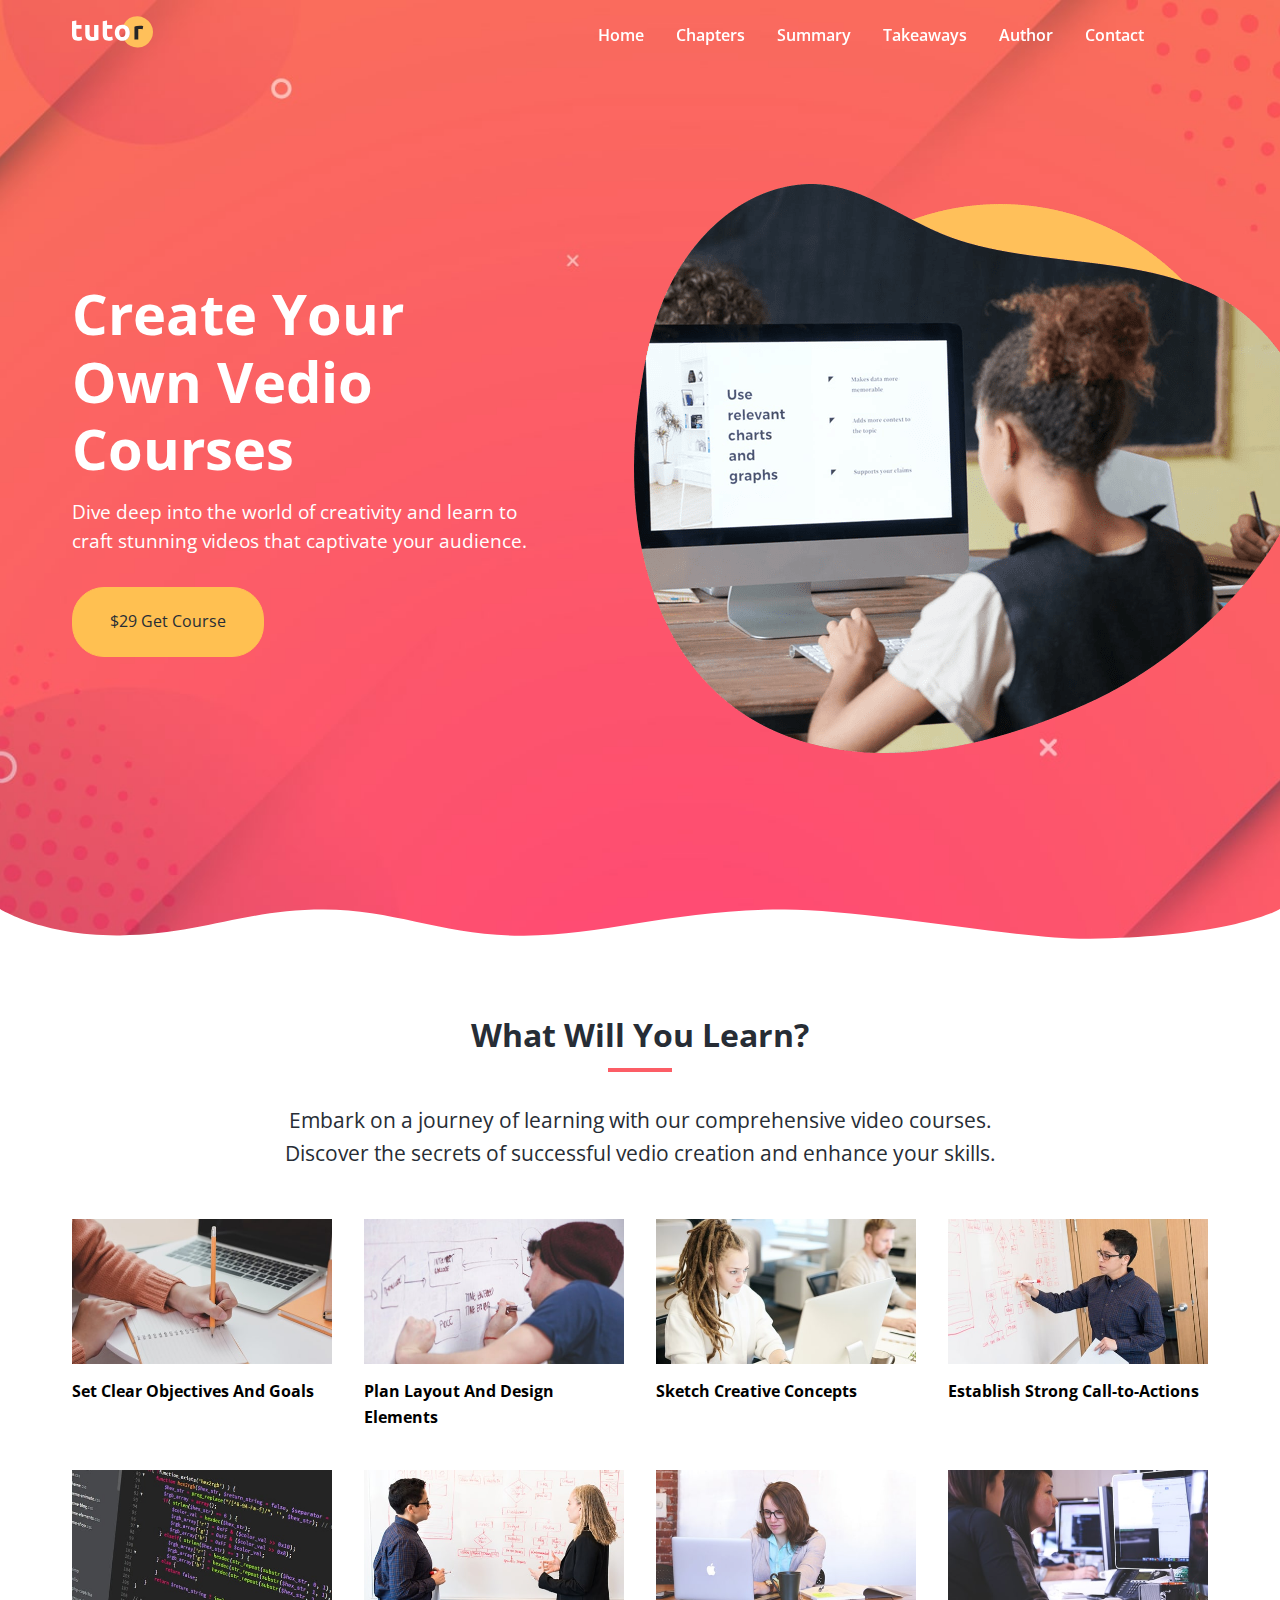
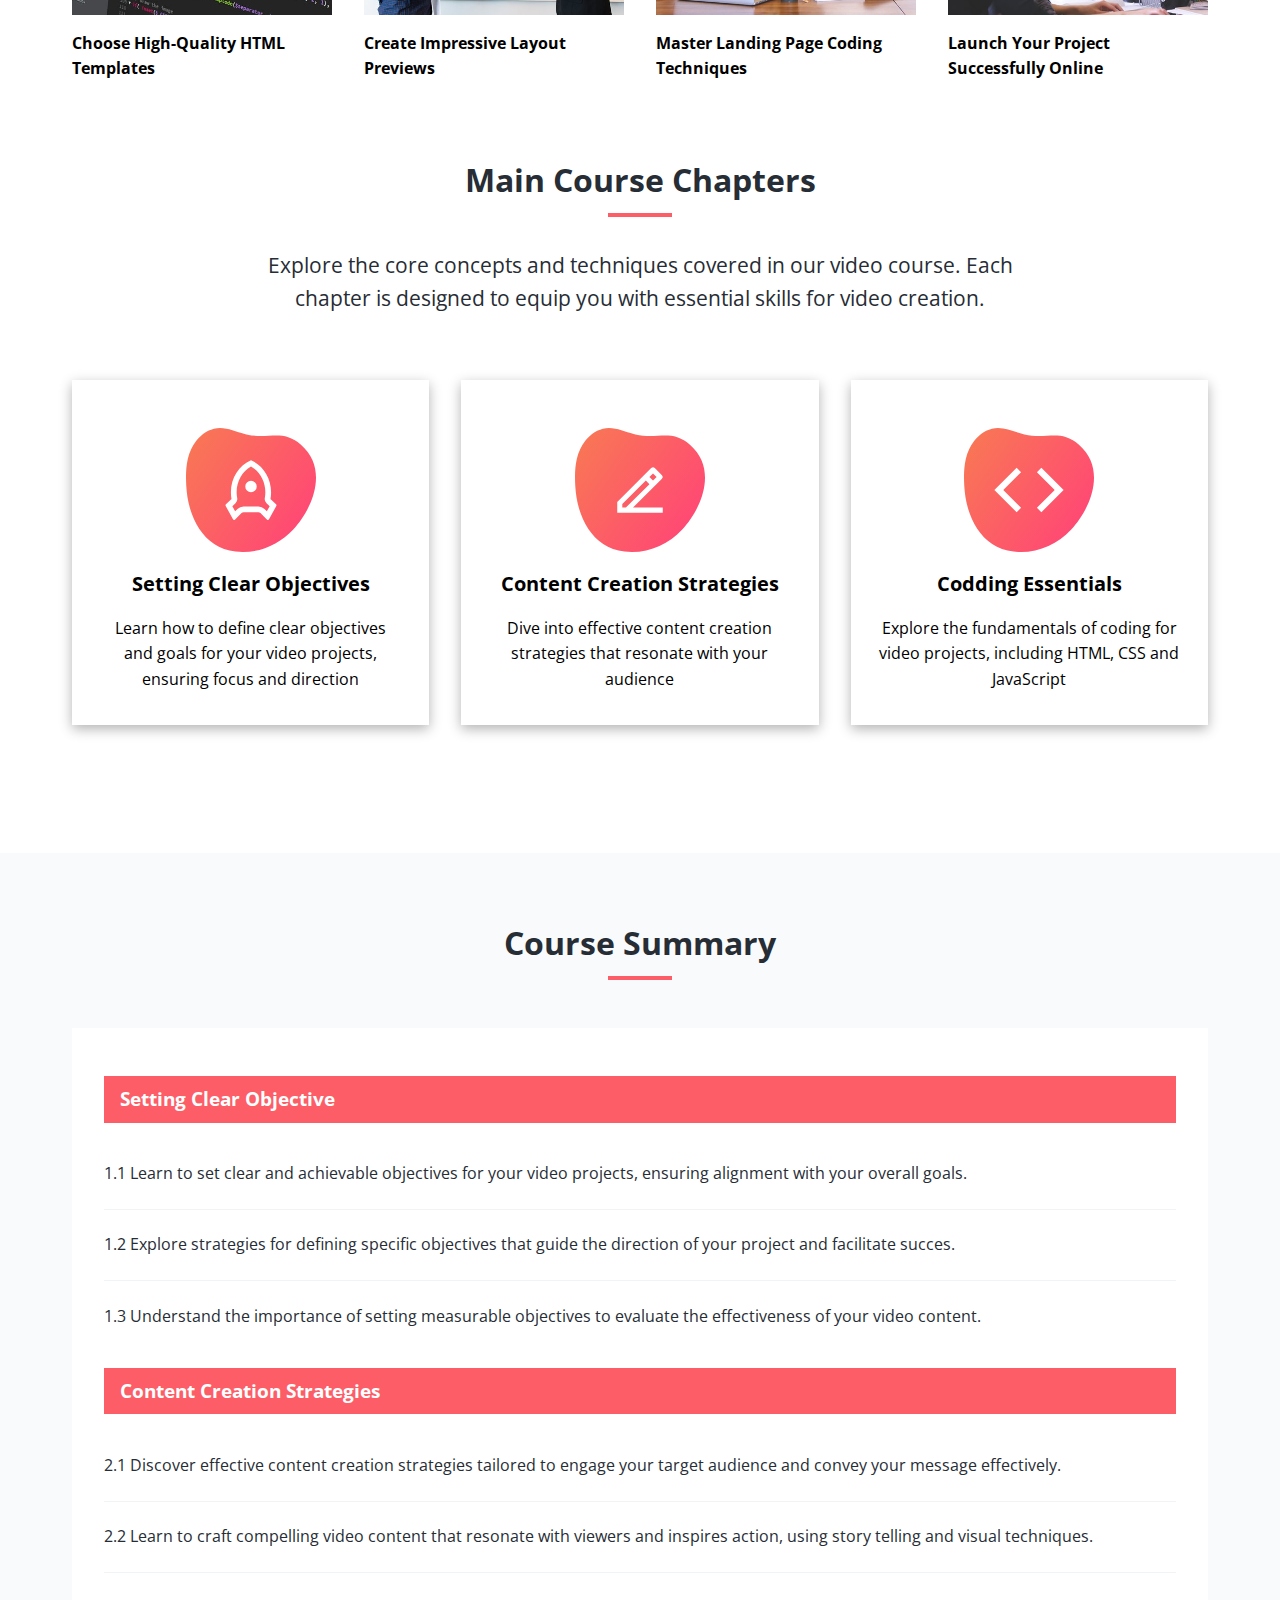
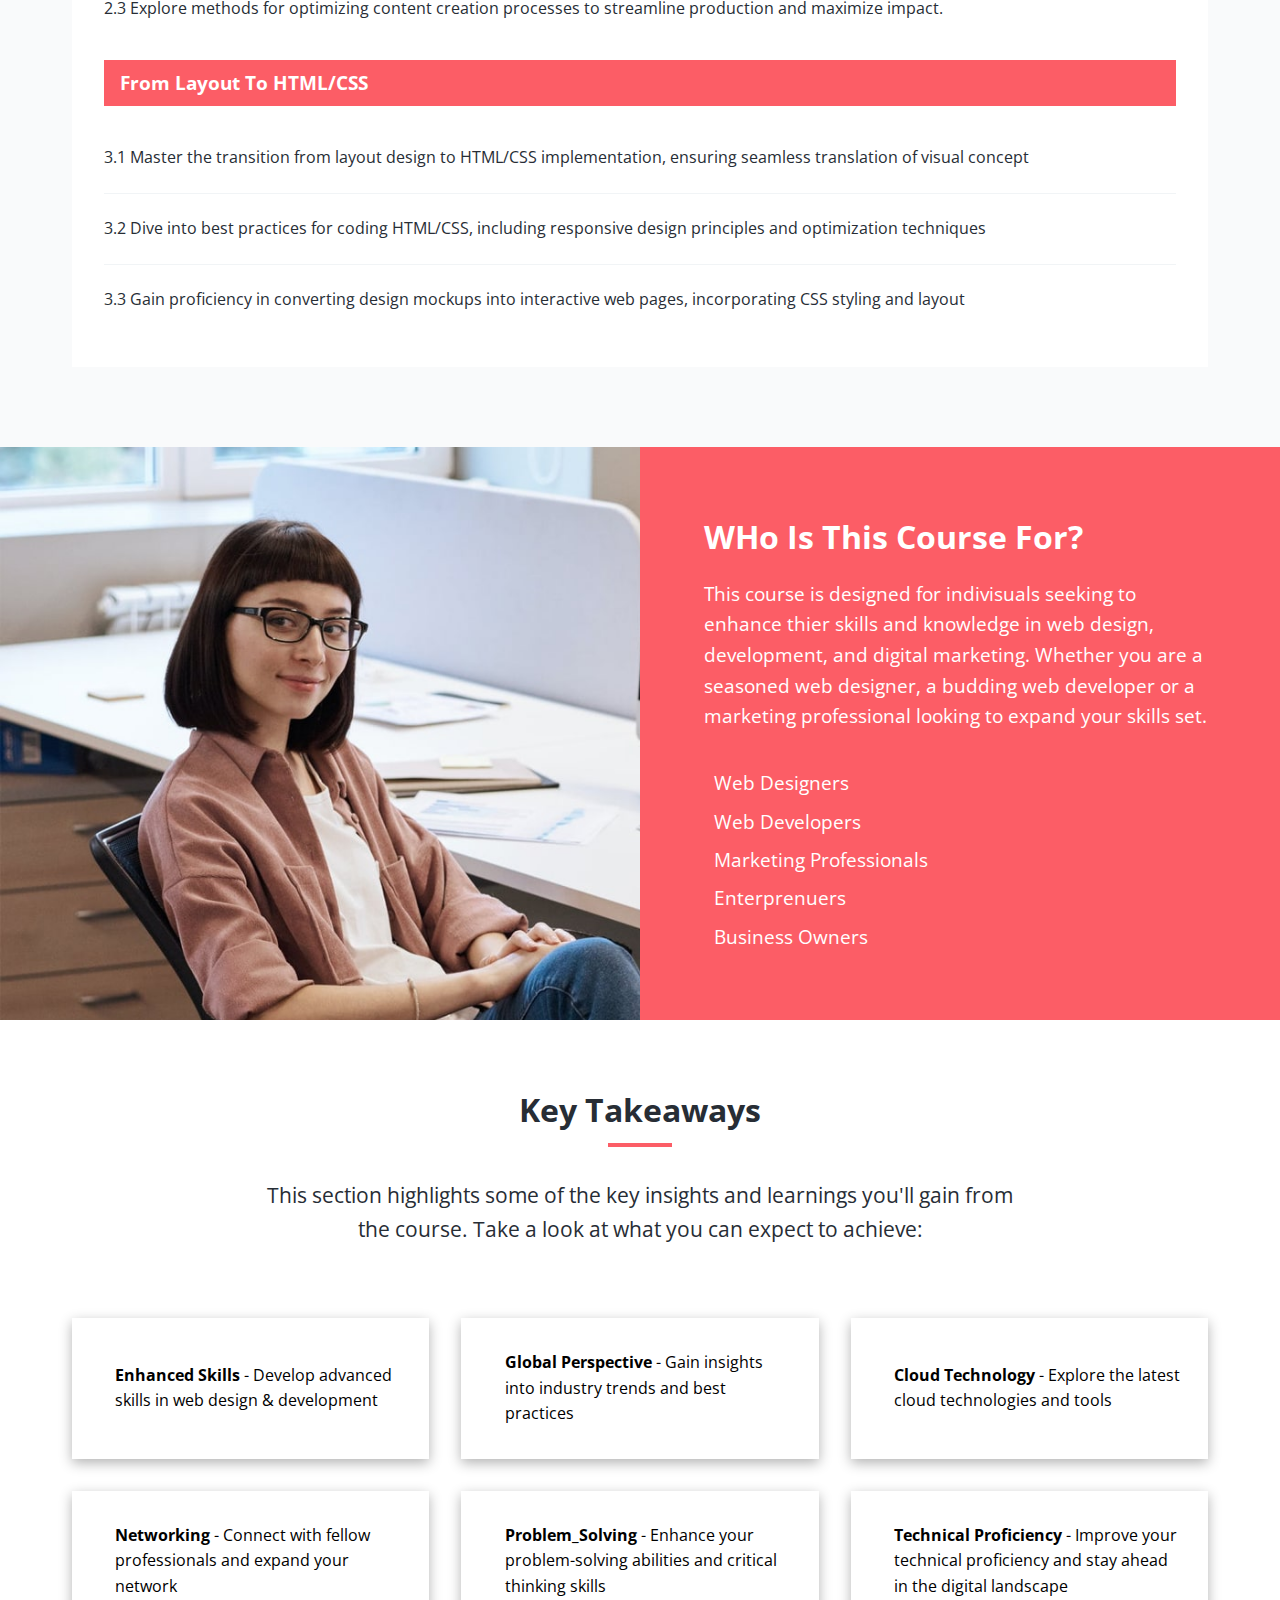
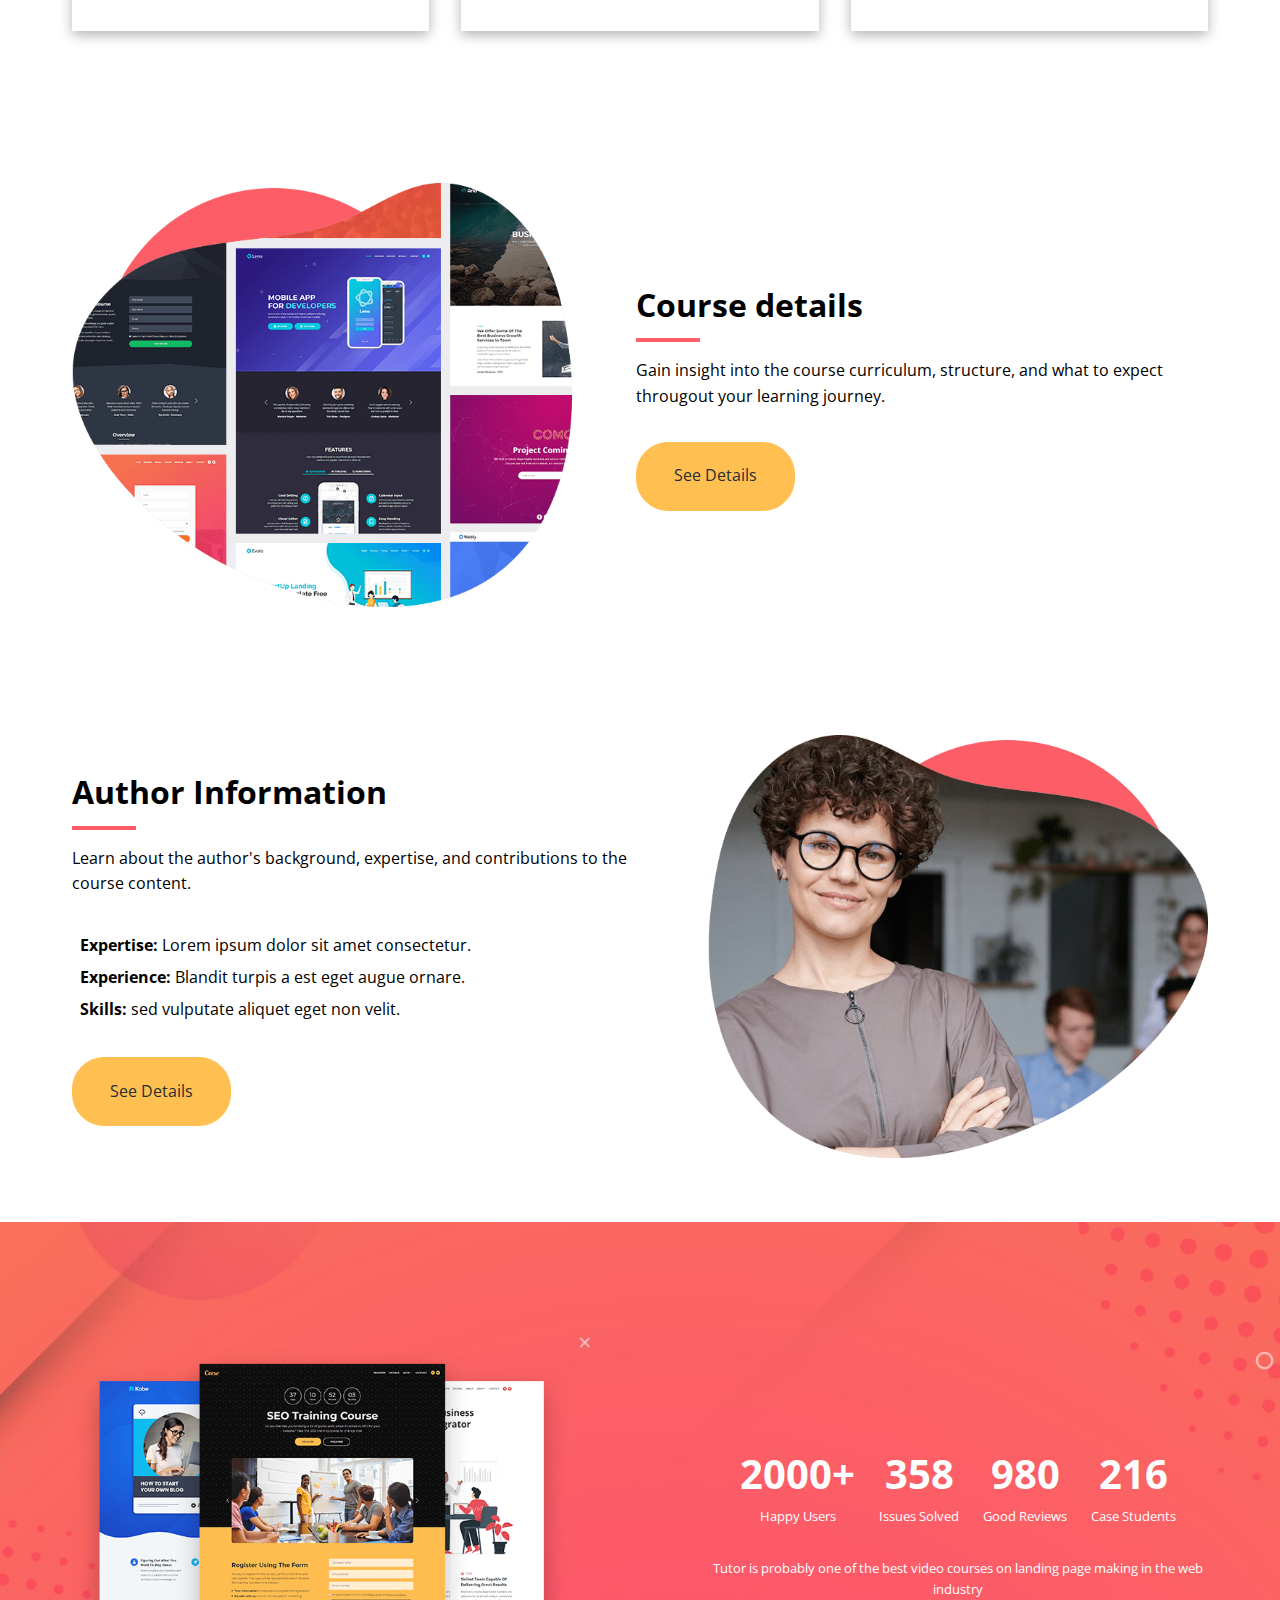
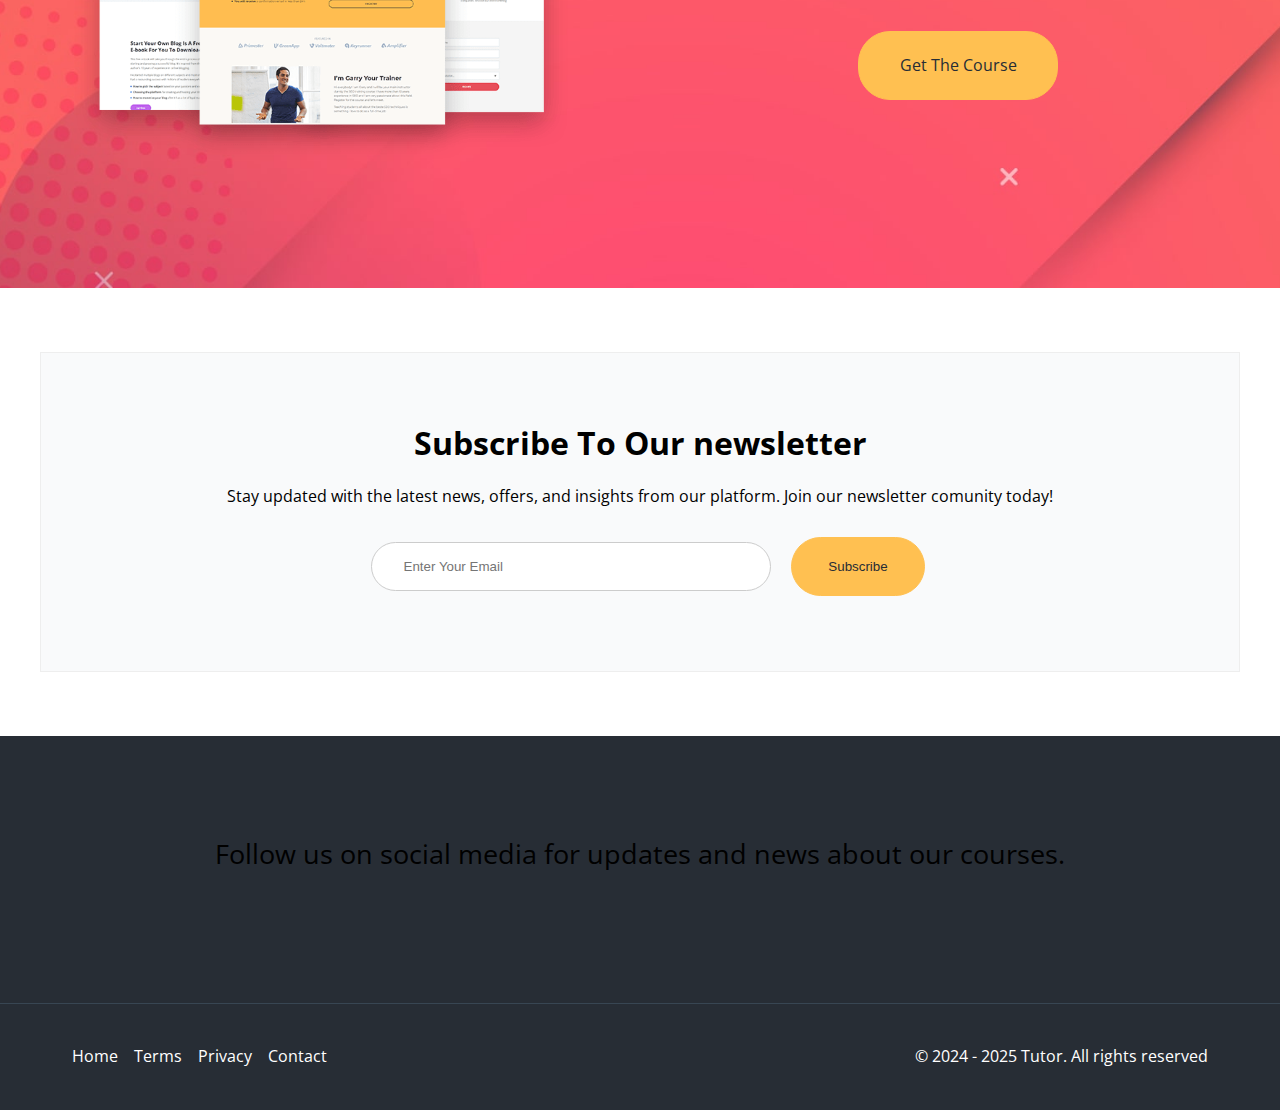
<file: index.html>
<!DOCTYPE html>
<html lang="en">
<head>
    <meta charset="UTF-8">
    <meta name="viewport" content="width=device-width, initial-scale=1.0">
    <link rel="preconnect" href="https://fonts.googleapis.com">
    <link rel="preconnect" href="https://fonts.gstatic.com" crossorigin>
    <link href="https://fonts.googleapis.com/css2?family=Open+Sans:ital,wght@0,300..800;1,300..800&display=swap" rel="stylesheet">
    <link rel="stylesheet" href="https://cdnjs.cloudflare.com/ajax/libs/font-awesome/6.6.0/css/all.min.css" integrity="sha512-Kc323vGBEqzTmouAECnVceyQqyqdsSiqLQISBL29aUW4U/M7pSPA/gEUZQqv1cwx4OnYxTxve5UMg5GT6L4JJg==" crossorigin="anonymous" referrerpolicy="no-referrer" />
    <link rel="stylesheet" href="./css/style.css">
    <link rel="icon" href="./images/favicon.png">
    <title>Welcome to Tutor</title>
</head>
<body>
    <nav class="navbar" role="navigation" aria-label="Main Navigation">
        <div class="navbar-flex container">
            <a href="/" aria-label="Logo Home Link">
                <img src="./images/logo.svg" alt="Tutor Logo">
            </a>
            <div class="main-menu-items">
                <ul class="main-menu-list">
                    <li>
                        <a href="/">Home</a>
                    </li>
                    <li>
                        <a href="#chapters">Chapters</a>
                    </li>
                    <li>
                        <a href="#summary">Summary</a>
                    </li>
                    <li>
                        <a href="#takeaways">Takeaways</a>
                    </li>
                    <li>
                        <a href="#author">Author</a>
                    </li>
                    <li>
                        <a href="contact.html">Contact</a>
                    </li>
                    <li>
                        <a href="https://facbook.com" target="_blank" aria-label="Follow Us On Facebook"><i class="fa-brands fa-facebook"></i></a>
                    </li>
                    <li>
                        <a href="https://twitter.com" target="_blank" aria-label="Follow Us On Twitter"><i class="fa-brands fa-twitter"></i></a>
                    </li>
                </ul>
            </div>
            <!-- mobile navbar -->
             <div class="mobile-menu">
                <!-- hamburger menu -->
                <div class="mobile-menu-toggle" role="button" aria-expanded="false" aria-controls="mobile-menu-items"  aria-label="Open mobile menu" tabindex="0">
                    <i class="fas fa-bars fa-2x"></i>
                </div>
                <!-- mobile-items -->
                <div id="mobile-menu-items" class="mobile-menu-items">
                    <ul class="mobile-menu-list">
                        <li>
                            <a href="/">Home</a>
                        </li>
                        <li>
                            <a href="#chapters">Chapters</a>
                        </li>
                        <li>
                            <a href="#summary">Summary</a>
                        </li>
                        <li>
                            <a href="#takeaways">Takeaways</a>
                        </li>
                        <li>
                            <a href="#author">Author</a>
                        </li>
                        <li>
                            <a href="contact.html">Contact</a>
                        </li>
                        <li>
                            <a href="https://facbook.com" target="_blank" aria-label="Follow Us On Facebook"><i class="fa-brands fa-facebook"></i></a>
                        </li>
                        <li>
                            <a href="https://twitter.com" target="_blank" aria-label="Follow Us On Twitter"><i class="fa-brands fa-twitter"></i></a>
                        </li>
                    </ul>
                </div>

             </div>
        </div>
    </nav>
                                                            <!-- header -->
    <header class="hero">
        <div class="container hero-flex">
            <div class="hero-content">
                <h1>Create Your Own Vedio Courses</h1>
                <p>Dive deep into the world of creativity and learn to craft stunning videos that captivate your audience.</p>
                <a href="#" class="btn">$29 Get Course</a>
            </div>
            <img src="./images/header-course.png" alt="hero">
        </div>

        <svg
        class="frame-decoration"
        data-name="Layer 2"
        xmlns="http://www.w3.org/2000/svg"
        preserveAspectRatio="none"
        viewBox="0 0 1920 192.275"
      >
        <defs>
          <style>
            .cls-1 {
              fill: #ffffff;
            }
          </style>
        </defs>
        <title>frame-decoration</title>
        <path
          class="cls-1"
          d="M0,158.755s63.9,52.163,179.472,50.736c121.494-1.5,185.839-49.738,305.984-49.733,109.21,0,181.491,51.733,300.537,50.233,123.941-1.562,225.214-50.126,390.43-50.374,123.821-.185,353.982,58.374,458.976,56.373,217.907-4.153,284.6-57.236,284.6-57.236V351.03H0V158.755Z"
          transform="translate(0 -158.755)"
        />
      </svg>
    </header>

    <!-- Learn section -->
    <section class="learn">
        <div class="container">
            <div class="section-header">
                <h2>What Will You Learn?</h2>
                <div class="heading-border"></div>
                <p>Embark on a journey of learning with our comprehensive video courses. Discover the secrets of successful vedio creation and enhance your skills.</p>
            </div>
            <div class="topics">
                <div class="topic">
                    <div class="topic-image">
                        <img src="./images/description-1.jpg" alt="topic">
                    </div>
                    <div class="topic-text">
                        <h3>Set Clear Objectives And Goals</h3>
                    </div>
                </div>
                <div class="topic">
                    <div class="topic-image">
                        <img src="./images/description-2.jpg" alt="topic">
                    </div>
                    <div class="topic-text">
                        <h3>Plan Layout And Design Elements</h3>
                    </div>
                </div>
                <div class="topic">
                    <div class="topic-image">
                        <img src="./images/description-3.jpg" alt="topic">
                    </div>
                    <div class="topic-text">
                        <h3>Sketch Creative Concepts</h3>
                    </div>
                </div>
                <div class="topic">
                    <div class="topic-image">
                        <img src="./images/description-4.jpg" alt="topic">
                    </div>
                    <div class="topic-text">
                        <h3>Establish Strong Call-to-Actions</h3>
                    </div>
                </div>
                <div class="topic">
                    <div class="topic-image">
                        <img src="./images/description-5.jpg" alt="topic">
                    </div>
                    <div class="topic-text">
                        <h3>Choose High-Quality HTML Templates</h3>
                    </div>
                </div>
                <div class="topic">
                    <div class="topic-image">
                        <img src="./images/description-6.jpg" alt="topic">
                    </div>
                    <div class="topic-text">
                        <h3>Create Impressive Layout Previews</h3>
                    </div>
                </div>
                <div class="topic">
                    <div class="topic-image">
                        <img src="./images/description-7.jpg" alt="topic">
                    </div>
                    <div class="topic-text">
                        <h3>Master Landing Page Coding Techniques</h3>
                    </div>
                </div>
                <div class="topic">
                    <div class="topic-image">
                        <img src="./images/description-8.jpg" alt="topic">
                    </div>
                    <div class="topic-text">
                        <h3>Launch Your Project Successfully Online</h3>
                    </div>
                </div>
            </div>
        </div>
    </section>
    <!-- course chapter section -->
    <section class="chapters section" id="chapters">
        <div class="container">
            <div class="section-header">
                <h2>Main Course Chapters</h2>
                <div class="heading-border"></div>
                <p>Explore the core concepts and techniques covered in our video course. Each chapter is designed to equip you with essential skills for video creation.</p>
            </div>
            <div class="chapter-cards">
                <div class="card">
                    <img src="./images/chapters-icon-1.svg" alt="chapter 1">
                    <h3>Setting Clear Objectives</h3>
                    <p>Learn how to define clear objectives and goals for your video projects, ensuring focus and direction</p>
                </div>
                <div class="card">
                    <img src="./images/chapters-icon-2.svg" alt="chapter 1">
                    <h3>Content Creation Strategies</h3>
                    <p>Dive into effective content creation strategies that resonate with your audience</p>
                </div>
                <div class="card">
                    <img src="./images/chapters-icon-3.svg" alt="chapter 1">
                    <h3>Codding Essentials</h3>
                    <p>Explore the fundamentals of coding for video projects, including HTML, CSS and JavaScript</p>
                </div>
            </div>
        </div>
    </section>    
    <!-- course summary  -->
    <section class="summary" id="summary">
        <div class="container">
            <div class="section-header">
                <h2>Course Summary</h2>
                <div class="heading-border"></div>
            </div>
            <div class="section-lists">
                <div class="lsit">
                    <div class="list-header">Setting Clear Objective</div>
                    <div class="list-item">
                        1.1 Learn to set clear and achievable objectives for your video projects, ensuring alignment with your overall goals.
                    </div>
                    <div class="list-item">
                        1.2 Explore strategies for defining specific objectives that guide the direction of your project and facilitate succes.
                    </div>
                    <div class="list-item">
                        1.3 Understand the importance of setting measurable objectives to evaluate the effectiveness of your video content.
                    </div>
                </div>
                <div class="lsit">
                    <div class="list-header">Content Creation Strategies</div>
                    <div class="list-item">
                        2.1 Discover effective content creation strategies tailored to engage your target audience and convey your message effectively.
                    </div>
                    <div class="list-item">
                        2.2 Learn to craft compelling video content that resonate with viewers and inspires action, using story telling and visual techniques. 
                    </div>
                    <div class="list-item">
                        2.3 Explore methods for optimizing content creation processes to streamline production and maximize impact.
                    </div>
                </div>
                <div class="lsit">
                    <div class="list-header">From Layout To HTML/CSS</div>
                    <div class="list-item">
                        3.1 Master the transition from layout design to HTML/CSS implementation, ensuring seamless translation of visual concept
                    </div>
                    <div class="list-item">
                        3.2 Dive into best practices for coding HTML/CSS, including responsive design principles and optimization techniques
                    </div>
                    <div class="list-item">
                        3.3 Gain proficiency in converting design mockups into interactive web pages, incorporating CSS styling and layout
                    </div>
                </div>
            </div>
        </div>
    </section>

     <!-- info -->

    <section class="info" id="info">
        <div class="info-container">
            <div class="info-left"></div>
            <div class="info-content">
                <h2>WHo Is This Course For?</h2>
                <p>This course is designed for indivisuals seeking to enhance thier skills and knowledge in web design, development, and digital marketing. Whether you are a seasoned web designer, a budding web developer or a marketing professional looking to expand your skills set.</p>
                <ul>
                    <li><i class="fas fa-check"></i>Web Designers</li>
                    <li><i class="fas fa-check"></i>Web Developers</li>
                    <li><i class="fas fa-check"></i>Marketing Professionals</li>
                    <li><i class="fas fa-check"></i>Enterprenuers</li>
                    <li><i class="fas fa-check"></i>Business Owners</li>
                </ul>
            </div>
        </div>
    </section>

    <!-- Takeaways -->
    <section class="takeaways section" id="takeaways">
        <div class="container">
            <div class="section-header">
                <h2>Key Takeaways</h2>
                <div class="heading-border"></div>
                <p>This section highlights some of the key insights and learnings you'll gain from the course. Take a look at what you can expect to achieve:</p>
            </div>
            <div class="takeaways-cards">
                <div class="card">
                    <i class="fas fa-rocket fa-3x text-primary"></i>
                    <p><strong>Enhanced Skills</strong> - Develop advanced skills in web design & development</p>
                </div>
                <div class="card">
                    <i class="fas fa-globe fa-3x text-primary"></i>
                    <p><strong>Global Perspective</strong> - Gain insights into industry trends and best practices</p>  
                </div>
                <div class="card">
                    <i class="fas fa-cloud fa-3x text-primary"></i>
                    <p><strong>Cloud Technology</strong> - Explore the latest cloud technologies and tools</p>
                </div>
                <div class="card">
                    <i class="fas fa-user fa-3x text-primary"></i>
                    <p><strong>Networking</strong> - Connect with fellow professionals and expand your network</p>
                </div>
                <div class="card">
                    <i class="fas fa-cog fa-3x text-primary"></i>
                    <p><strong>Problem_Solving</strong> - Enhance your problem-solving abilities and critical thinking skills</p>
                </div>
                <div class="card">
                    <i class="fas fa-server fa-3x text-primary"></i>
                    <p><strong>Technical Proficiency</strong> - Improve your technical proficiency and stay ahead in the digital landscape</p>
                </div>
            </div> 
        </div>
    </section>

    <!-- details -->
    <section class="details section" id="details">
        <div class="container details-flex">
            <img src="./images/details.png" alt="details">
            <div class="details-content">
                <h2>Course details</h2>
                <div class="heading-border"></div>
                <p>Gain insight into the course curriculum, structure, and what to expect througout your learning journey.</p>
                <a href="#" class="btn">See Details</a>
            </div>
        </div>
    </section>

     <!-- Author -->
     <section class="details section" id="author">
        <div class="container details-flex">
            <img src="./images/author.png" alt="details">
            <div class="details-content">
                <h2>Author Information</h2>
                <div class="heading-border"></div>
                <p>Learn about the author's background, expertise, and contributions to the course content.</p>
                <ul>
                    <li>
                        <i class="fas fa-chevron-circle-right text-primary"></i><strong>Expertise: </strong> Lorem ipsum dolor sit amet consectetur.
                    </li>
                    <li>
                        <i class="fas fa-chevron-circle-right text-primary"></i><strong>Experience: </strong> Blandit turpis a est eget augue ornare.
                    </li>
                    <li>
                        <i class="fas fa-chevron-circle-right text-primary"></i><strong>Skills: </strong> sed vulputate aliquet eget non velit.
                    </li>
                </ul>
                <a href="#" class="btn">See Details</a>
            </div>
        </div>
    </section>
     
    <!-- stats -->
     <section class="stats section" id="stats">
        <div class="container stats-flex">
            <img src="./images/stats.png" alt="stats">
            <div class="stats-content">
                <div class="stats-numbers">
                    <div>
                        <h3>2000+</h3>
                        <p>Happy Users</p>
                    </div>
                    <div>
                        <h3>358</h3>
                        <p>Issues Solved</p>
                    </div>
                    <div>
                        <h3>980</h3>
                        <p>Good Reviews</p>
                    </div>
                    <div>
                        <h3>216</h3>
                        <p>Case Students</p>
                    </div>
                </div>
                <p class="stats-text">
                    Tutor is probably one of the best video courses on landing page making in the web industry
                </p>
                <a href="#" class="btn">Get The Course</a>
            </div>
        </div>
     </section>
     <!-- newsletter -->
      <section class="newsletter section" id="newsletter">
        <div class="container newsletter-flex">
            <h2>Subscribe To Our newsletter</h2>
            <p>Stay updated with the latest news, offers, and insights from our platform. Join our newsletter comunity today!</p>
            <form>
                <input type="email" name="email" id="email" placeholder="Enter Your Email">
                <button type="submit" class="btn">Subscribe</button>
            </form>
        </div>
      </section>

      <!-- social -->
      <section class="social section">
        <div class="container social-flex">
            <p>Follow us on social media for updates and news about our courses.</p>
            <div class="social-icons">
                <a href="https://facbook.com" target="_blank" aria-label="Follow Us On Facebook"><i class="fa-brands fa-facebook fa-2x"></i></a>
                <a href="https://twitter.com" target="_blank" aria-label="Follow Us On Twitter"><i class="fa-brands fa-twitter fa-2x"></i></a>
                <a href="https://instagram.com" target="_blank" aria-label="Follow Us On Instagram"><i class="fa-brands fa-instagram fa-2x"></i></a>
                <a href="https://linkedin.com" target="_blank" aria-label="Follow Us On Linkedin"><i class="fa-brands fa-linkedin fa-2x"></i></a>
                <a href="https://youtube.com" target="_blank" aria-label="Follow Us On Youtube"><i class="fa-brands fa-youtube fa-2x"></i></a>
                <a href="https://pintrest.com" target="_blank" aria-label="Follow Us On Pintrest"><i class="fa-brands fa-pinterest fa-2x"></i></a>
            </div>
        </div>
   </section>

       <!-- footer -->
        <footer class="footer">
            <div class="container footer-flex">
                <ul class="footer-links">
                    <li><a href="#">Home</a></li>
                    <li><a href="#">Terms</a></li>
                    <li><a href="#">Privacy</a></li>
                    <li><a href="contact.html">Contact</a></li>
                </ul>
                <p>&copy; 2024 - 2025 Tutor. All rights reserved</p>
            </div>

        </footer>

    <script src="./js/script.js"></script>
</body>
</html>
</file>
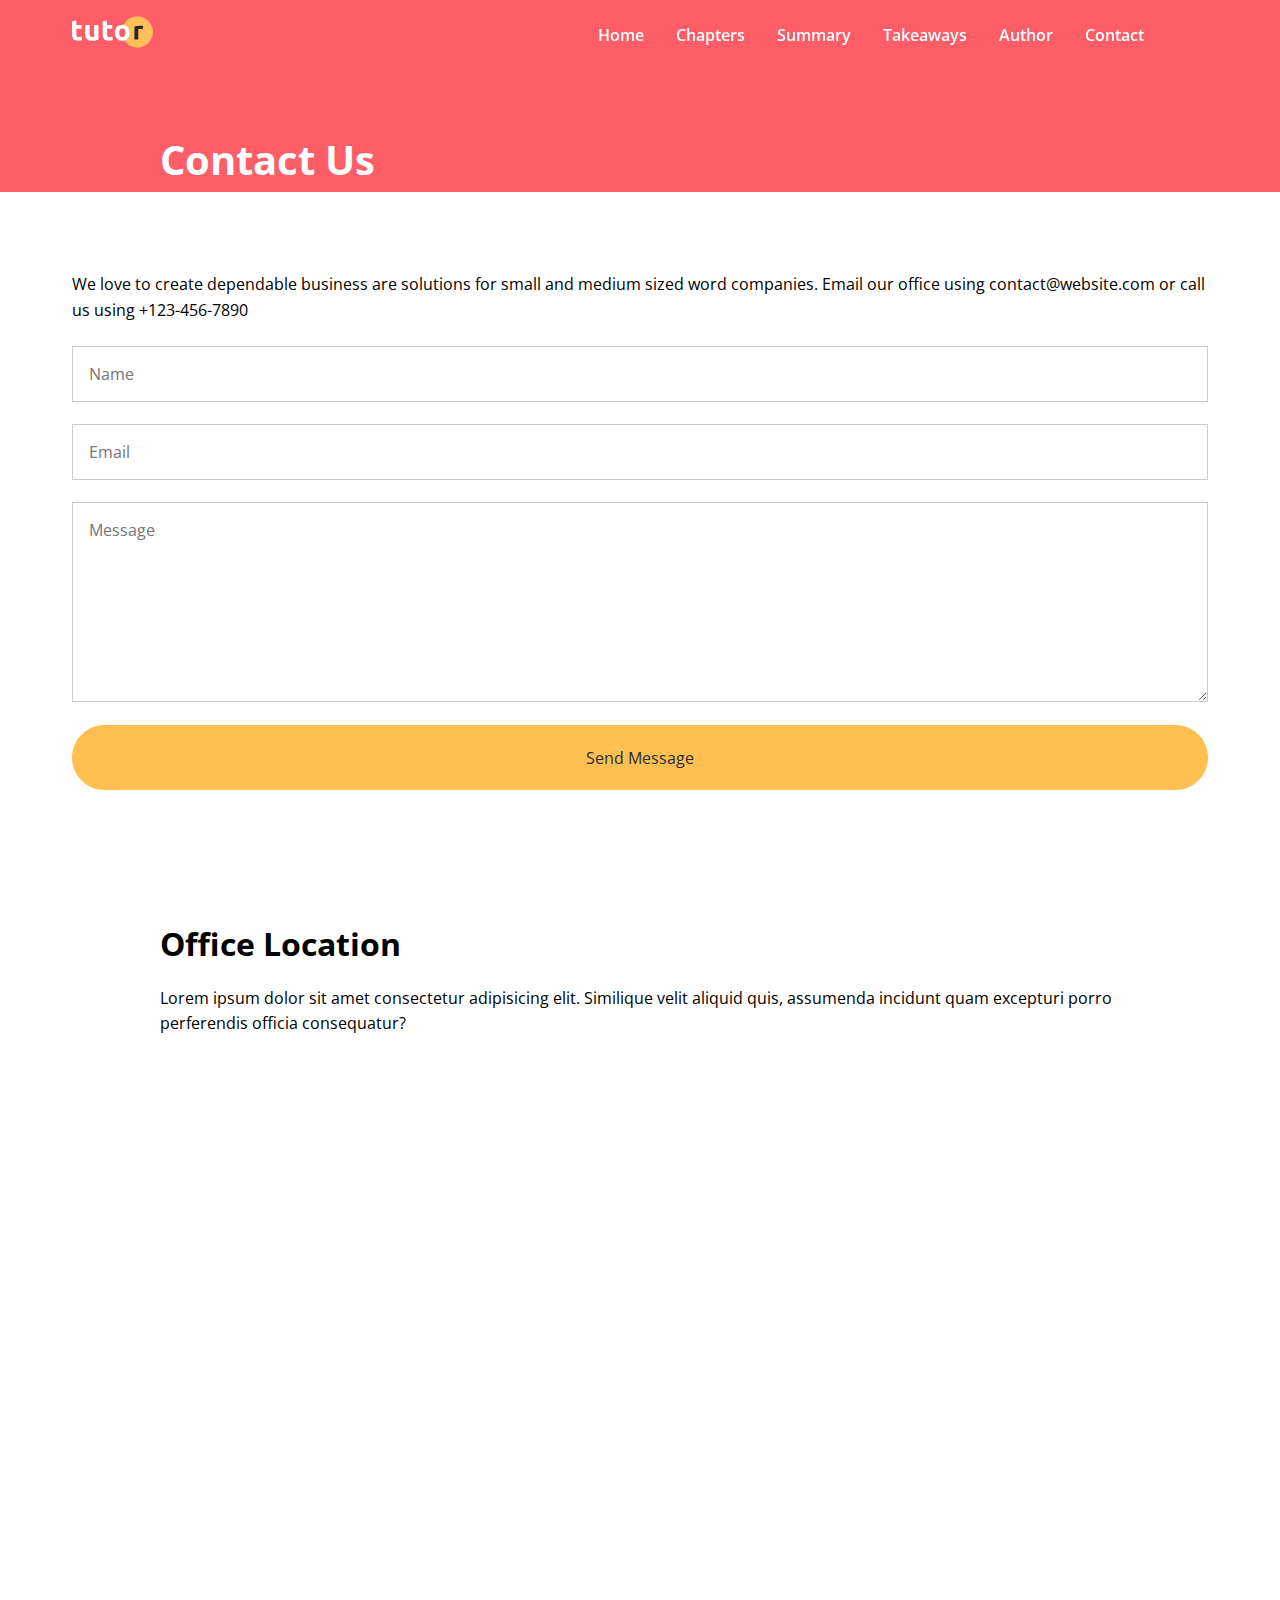
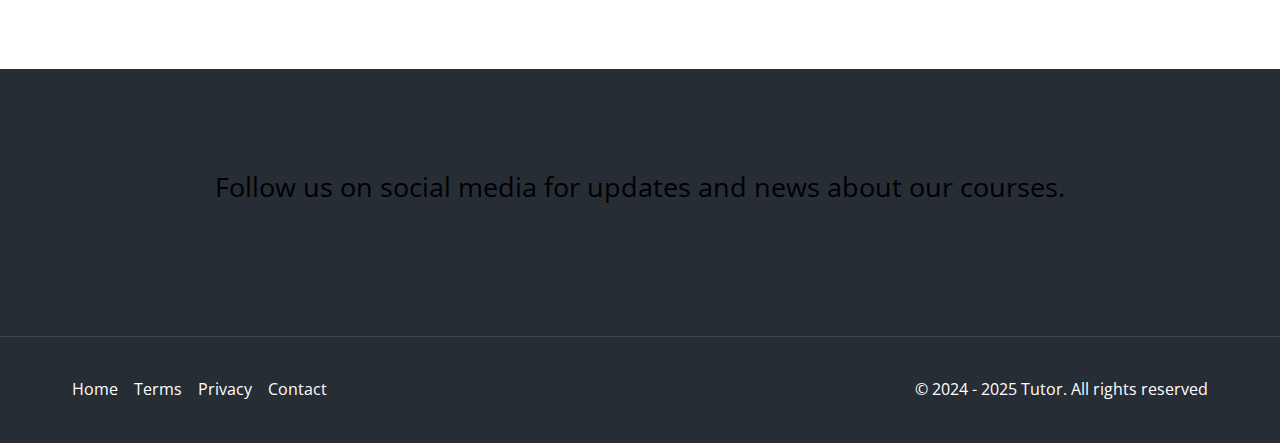
<file: contact.html>
<!DOCTYPE html>
<html lang="en">
<head>
    <meta charset="UTF-8">
    <meta name="viewport" content="width=device-width, initial-scale=1.0">
    <link rel="preconnect" href="https://fonts.googleapis.com">
    <link rel="preconnect" href="https://fonts.gstatic.com" crossorigin>
    <link href="https://fonts.googleapis.com/css2?family=Open+Sans:ital,wght@0,300..800;1,300..800&display=swap" rel="stylesheet">
    <link rel="stylesheet" href="https://cdnjs.cloudflare.com/ajax/libs/font-awesome/6.6.0/css/all.min.css" integrity="sha512-Kc323vGBEqzTmouAECnVceyQqyqdsSiqLQISBL29aUW4U/M7pSPA/gEUZQqv1cwx4OnYxTxve5UMg5GT6L4JJg==" crossorigin="anonymous" referrerpolicy="no-referrer" />
    <link rel="stylesheet" href="./css/style.css">
    <link rel="icon" href="./images/favicon.png">
    <title>Welcome to Tutor</title>
</head>
<body>
    <nav class="navbar" role="navigation" aria-label="Main Navigation">
        <div class="navbar-flex container">
            <a href="/" aria-label="Logo Home Link">
                <img src="./images/logo.svg" alt="Tutor Logo">
            </a>
            <div class="main-menu-items">
                <ul class="main-menu-list">
                    <li>
                        <a href="/">Home</a>
                    </li>
                    <li>
                        <a href="#chapters">Chapters</a>
                    </li>
                    <li>
                        <a href="#summary">Summary</a>
                    </li>
                    <li>
                        <a href="#takeaways">Takeaways</a>
                    </li>
                    <li>
                        <a href="#author">Author</a>
                    </li>
                    <li>
                        <a href="contact.html">Contact</a>
                    </li>
                    <li>
                        <a href="facebook.com" target="_blank" aria-label="Follow Us On Facebook"><i class="fa-brands fa-facebook"></i></a>
                    </li>
                    <li>
                        <a href="twitter.com" target="_blank" aria-label="Follow Us On Twitter"><i class="fa-brands fa-twitter"></i></a>
                    </li>
                </ul>
            </div>
            <!-- mobile navbar -->
             <div class="mobile-menu">
                <!-- hamburger menu -->
                <div class="mobile-menu-toggle" role="button" aria-expanded="false" aria-controls="mobile-menu-items"  aria-label="Open mobile menu" tabindex="0">
                    <i class="fas fa-bars fa-2x"></i>
                </div>
                <!-- mobile-items -->
                <div id="mobile-menu-items" class="mobile-menu-items">
                    <ul class="mobile-menu-list">
                        <li>
                            <a href="/">Home</a>
                        </li>
                        <li>
                            <a href="#chapters">Chapters</a>
                        </li>
                        <li>
                            <a href="#summary">Summary</a>
                        </li>
                        <li>
                            <a href="#takeaways">Takeaways</a>
                        </li>
                        <li>
                            <a href="#author">Author</a>
                        </li>
                        <li>
                            <a href="contact.html">Contact</a>
                        </li>
                        <li>
                            <a href="facebook.com" target="_blank" aria-label="Follow Us On Facebook"><i class="fa-brands fa-facebook"></i></a>
                        </li>
                        <li>
                            <a href="twitter.com" target="_blank" aria-label="Follow Us On Twitter"><i class="fa-brands fa-twitter"></i></a>
                        </li>
                        </li>
                    </ul>
                </div>

             </div>
        </div>
    </nav>
    <!-- Inner header -->
    <header class="inner-header">
        <div class="container-sm">
            <h1>Contact Us</h1>
        </div>
    </header>
    <section class="contact-form section">
        <div class="container">
            <p>We love to create dependable business are solutions for small and medium sized word companies. Email our office using contact@website.com or call us using +123-456-7890</p>
            <form
             action="https://formspree.io/f/movqaovk"
             method="POST"
            >

                <input type="text" name="name" placeholder="Name" required>
                <input type="email" name="email" placeholder="Email" required>
                <textarea name="message" placeholder="Message"></textarea>
                <button type="submit" class="btn">Send Message</button>
            </form>
        </div>
    </section>

    <!-- Location -->
    <section class="location section">
        <div class="container-sm">
          <h2>Office Location</h2>
          <p>
            Lorem ipsum dolor sit amet consectetur adipisicing elit. Similique
            velit aliquid quis, assumenda incidunt quam excepturi porro
            perferendis officia consequatur?
          </p>
          <div class="map">
            <iframe
              src="https://www.google.com/maps/embed?pb=!1m18!1m12!1m3!1d1241.5303553091994!2d-0.14076024298621118!3d51.51210217963597!2m3!1f0!2f0!3f0!3m2!1i1024!2i768!4f13.1!3m3!1m2!1s0x487604d502268421%3A0x6a7d62889992f993!2sRegent+St%2C+Soho%2C+London+W1B+5TH%2C+UK!5e0!3m2!1sen!2sro!4v1476174541049"
              allowfullscreen
            ></iframe>
          </div>
        </div>
      </section>

      <!-- social -->
       <section class="social section">
            <div class="container social-flex">
                <p>Follow us on social media for updates and news about our courses.</p>
                <div class="social-icons">
                    <a href="https://facbook.com" target="_blank" aria-label="Follow Us On Facebook"><i class="fa-brands fa-facebook fa-2x"></i></a>
                    <a href="https://twitter.com" target="_blank" aria-label="Follow Us On Twitter"><i class="fa-brands fa-twitter fa-2x"></i></a>
                    <a href="https://instagram.com" target="_blank" aria-label="Follow Us On Instagram"><i class="fa-brands fa-instagram fa-2x"></i></a>
                    <a href="https://linkedin.com" target="_blank" aria-label="Follow Us On Linkedin"><i class="fa-brands fa-linkedin fa-2x"></i></a>
                    <a href="https://youtube.com" target="_blank" aria-label="Follow Us On Youtube"><i class="fa-brands fa-youtube fa-2x"></i></a>
                    <a href="https://pintrest.com" target="_blank" aria-label="Follow Us On Pintrest"><i class="fa-brands fa-pinterest fa-2x"></i></a>
                </div>
            </div>
       </section>

       <!-- footer -->
        <footer class="footer">
            <div class="container footer-flex">
                <ul class="footer-links">
                    <li><a href="#">Home</a></li>
                    <li><a href="#">Terms</a></li>
                    <li><a href="#">Privacy</a></li>
                    <li><a href="contact.html">Contact</a></li>
                </ul>
                <p>&copy; 2024 - 2025 Tutor. All rights reserved</p>
            </div>

        </footer>

    <script src="./js/script.js"></script>
</body>
</html>
</file>
<file: css/style.css>
*,
*::after,
*::before {
    margin: 0;
    padding: 0;
    box-sizing: border-box;
}
:root{
    --primary-color:#fc5d66;
    --secondary-color:#ffc051;
    --light-color:#f9fafb;
    --dark-color:#272d35;
}
body,html{
    font-family: "Open Sans", sans-serif;
    line-height: 1.6;
    scroll-behavior: smooth;
}
a{
    text-decoration: none;
}
ul{
    list-style-type: none;
}
img{
    max-width: 100%;
}
.container{
    max-width: 1200px;
    margin: 0 auto;
    padding: 0 2rem;
}
.container-sm{
    max-width: 1024px;
    margin: 0 auto;
    padding: 0 2rem;
}
.btn{
    display: inline-block;
    padding: 1.3rem 2.3rem;
    border: 1px solid var(--secondary-color);
    border-radius: 32px;
    background-color: var(--secondary-color);
    color: var(--dark-color);
    cursor: pointer;
    transition: all 0.2s;
}
.btn:hover{
    background: var(--primary-color);
    color: #fff;
}
/* cards  */
.card{
    display: flex;
    flex-direction: column;
    align-items: center;
    justify-content: center;
    text-align: center;
    padding: 2rem 1.7rem;
    background-color: #fff;
    box-shadow: 0 4px 12px 0 rgba(0, 0, 0, 0.3);
}
/* text classes */
.text-primary{
    color: var(--primary-color);
}

/* navbar */
.navbar img{
    width: 81px;
    min-height: 32px;
}
.navbar-flex{
    display: flex;
    align-items: center;
    justify-content: space-between;
}
.navbar{
    z-index: 1000;
    background-color: transparent;
    color: #fff;
    padding: 1rem 2rem;
    position: fixed;
    right: 0;
    left: 0;
    top: 0;
    transition: background-color 0.5s ease-in-out;
}
.navbar.navbar-scroll{
    background-color: rgba(235, 77, 85, 0.6);
    backdrop-filter: blur(10px);
}
.navbar a{
    color: #fff;
}
.navbar a:hover{
    color: var(--secondary-color);
}
.navbar i {
    font-size: 1.6rem;
}
.main-menu-list{
    display: flex;
    gap: 2rem;
    align-items: center;
    font-weight: 600;
}
/* mobile  */
.mobile-menu{
    display: none;
}
.navbar .mobile-menu-toggle{
    cursor: pointer;
} 
.navbar .mobile-menu-items{
    position: absolute;
    width: 100%;
    left: 0;
    top: 100%;
    background-color: rgba(0, 0, 0, 0.8);
    opacity: 0.95;
    padding: 3rem 2rem;
    text-align: center;
    box-shadow: 0 2px 5px rgba(0, 0, 0, 0.1);
    border-top: 1px solid rgba(255, 255, 255, 0.1);
    transform:translateX(100%);
    transition: transform 1s ease-in-out;
}
.navbar .mobile-menu-items.active{
    transform: translateX(0);
}
.navbar .mobile-menu-list{
    display: flex;
    flex-direction: column;
    gap: 2rem;
    font-size: 1rem;
}
        /* hero */
.hero{
    background: #000 url('../images/header-background.jpg') center center/cover no-repeat;
    padding: 11.5rem 2rem 8rem;
    overflow-x: hidden;
    position: relative;
    color: #fff;
}
.hero-flex{
    display: flex;
    justify-content: space-between;
    align-items: center;
    gap: 6rem;
    padding-bottom: 8rem;
}
.hero h1{
    font-size: 3.5rem;
    line-height: 1.2;
    font-weight: 700;
    margin-bottom: 1rem;
}
.hero p{
    font-size: 1.2rem;
    margin-bottom: 2rem;
    line-height: 1.8rem;
    font-weight: 400;
}
.hero img{
    width: 100%;
    margin-right: -100px;
}
.hero .frame-decoration{
    position: absolute;
    bottom: 0;
    left: 0;
    width: 100%;
    height: 100px;
}
/* section-header */
.section{
    padding: 4rem 0;
}
.section-header{
    max-width:  750px;
    margin: 0 auto;
    text-align: center;
    margin-bottom: 3rem;
}
.section-header h2{
    font-size: 2rem;
    color: var(--dark-color);
    font-weight: 700;
    margin-bottom: 0.5rem;
}
.section-header p{
    font-size: 1.3rem;
    color: var(--dark-color);
}
.heading-border{
    border: 2px solid;
    width: 64px;
    /* height: 4px; */
    margin: 0 auto 2rem;
    color: var(--primary-color);
}

/* learn topics */
.topics{
    display: grid;
    grid-template-columns: repeat(4,1fr);
    gap: 2rem;
}
.topic img{
    transition: transform 0.3s;
}
.topic img:hover{
    transform: scale(1.1);
}
.topic h3{
    font-size: 1rem;
    font-weight: 700;
    margin: 0.5rem 0;
}
/* chapter-cards */
.chapter-cards{
    display: grid;
    grid-template-columns: repeat(3,1fr);
    gap: 2rem;
    padding: 1rem 0 4rem;
}
.chapter-cards img{
    width: 130px;
    margin-top: 1rem;
}
.chapter-cards h3{
    font-size: 1.25rem;
    font-weight: 700;
    margin: 1rem 0;
}
/* summary  */
.summary{
    background: var(--light-color);
    color: var(--dark-color);
    padding: 4rem 2rem 5rem;
}
.summary .section-lists{
    background: #fff;
    padding: 2rem;
}
.summary .list-header{
    background: var(--primary-color);
    color: #fff;
    padding: 0.5rem 1rem;
    font-size: 1.2rem;
    font-weight: 700;
    margin: 1rem 0;
}
.summary .list-item{
    padding: 1.4rem 0;
    border-bottom: 1px solid #f1f4f6;
}
.summary .list-item:last-child{
    border-bottom: none;
}

/* info */
.info-container{
    background: url('../images/audience.jpg') top center/cover no-repeat;
    display: flex;
}
.info-left{
    width: 50%;
}
.info-content{
    flex: 1;
    background: var(--primary-color);
    color: #fff;
    padding: 4rem;
}
.info-content h2{
    font-size: 2rem;
    margin-bottom: 1rem;
}
.info-content p{
    font-size: 1.2rem;
    margin-bottom: 2rem;
}
.info-content ul li {
    font-size: 1.2rem;
    line-height: 2;
}
.info-content i{
    margin-right: 10px;
    color: var(--secondary-color);
}
/* takeaways */
.takeaways-cards{
   display: grid;
   grid-template-columns: repeat(3, 1fr);
   gap: 2rem;
   padding: 1.5rem 0;
}
.takeaways-cards .card{
    flex-direction: row;
    text-align: left;
}
.takeaways-cards .card i{
    margin-right: 1rem;
}
/* details */
.details .details-flex{
    display: flex;
    gap: 4rem;
    align-items: center;
    justify-content: center;
}
.details img{
    width: 100%;
    max-width: 500px;
}
.details h2{
    font-size: 2rem;
    font-weight: 700;
    margin-bottom: 0.5rem;
}
.details .heading-border{
    margin: 0;
}
.details p{
    margin: 1rem 0 2rem;
}
/* author */
.details + .details .details-flex{
    flex-direction: row-reverse;
}

.details ul{
    margin-bottom: 2rem;
}
.details ul li{
    line-height: 2;
}
.details i{
    margin-right: 0.5rem;
}
/* stats */

.stats{
    background: #000 url(../images/stats-background.jpg) center center/cover no-repeat;
    color: #fff;
}
.stats-flex{
    display: flex;
    align-items: center;
    justify-content: space-between;
    padding: 4rem 2rem;
}
.stats img{
    width: 100%;
    max-width: 500px;
}
.stats-content{
    max-width: 500px; 
}
.stats-numbers{
    display: flex;
    gap: 1.5rem;
    margin: 2rem 0;
    text-align: center;
    align-items: center;
    justify-content: center;
    flex-wrap: wrap;
}
.stats h3{
    font-size: 2.5rem;
    font-weight: 700;
}
.stats p{
    font-size: 0.8rem;
}
.stats-text{
    font-size: 1.2rem;
    margin-bottom: 2rem;
    text-align: center;
}
.stats .btn{
    display: block;
    text-align: center;
    margin: 0 auto;
    width: 200px;
}
/* newsletter */
.newsletter{
    align-items: center;
    margin: 0 2rem;
}
.newsletter-flex{
    display: flex;
    flex-direction: column;
    gap: 1rem;
    justify-content: center;
    text-align: center;
    background: var(--light-color);
    border: 1px solid #eee;
    padding: 4rem 2rem;
}
.newsletter h2{
    font-size: 2rem;
    font-weight: 700;
}

.newsletter input[type='email']{
    padding: 1rem 2rem;
    border: 1px solid #ccc;
    border-radius: 32px;
    width: 100%;
    max-width: 400px;
    margin: 1rem;
}

    /* social */
.social{
    background: var(--dark-color);
    padding: 6rem 2rem;
    text-align: center;
    font-size: 1.7rem;
    margin-bottom: 0;
}
.social a , footer a{
    color: #fff;
}
.social a:hover , footer a:hover{
    color: var(--secondary-color);
}
.social p{
    margin-bottom:2rem ;
}
.social .social-icons{
    display: flex;
    justify-content: center;
    gap: 1rem;
    margin-top: 2rem;
}
/* footer */
.footer{
    background-color: var(--dark-color);
    color: #fff;
    border-top: 1px solid #384653;
    padding: 0.5rem 2rem;
}
.footer-flex{
    display: flex;
    justify-content: space-between;
    align-items: center;
}
.footer ul{
    display: flex;
    justify-content: center;
    gap: 1rem;
    margin: 2rem 0;
}

/* inner header */
.inner-header{
    padding-top: 8rem;
    background: var(--primary-color);
    color: #fff;
}
.inner-header h1{
    font-size: 2.5rem;
    font-weight: 700;
    margin-bottom: 1rem;
}
.contact-form input,.contact-form textarea{
    display: block;
    font-family: inherit;
    font-size: medium;
    width: 100%;
    margin: 1.4rem 0;
    border: 1px solid #ccc;
    padding: 1rem;
} 
.contact-form textarea{
    height: 200px;
}
.contact-form .btn{
    display: block;
    width: 100%;
    font-size: inherit;
    font-family: inherit;
    margin: 0 auto;
}
/* location */
.location h2{
    font-size: 2rem;
    font-weight: 700;
    margin-bottom: 1rem;
}
.location p {
    margin-bottom: 2.5rem;
}
.location .map{
    overflow: hidden;
    position: relative;
    height: 0;
    margin-bottom: 3rem;
    padding-bottom: 50%;
}
.location .map iframe{
    position: absolute;
    top: 0;
    left: 0;
    width: 100%;
    height: 100%;
    border: none;
}
/* media */
@media(max-width:1200px){
    .hero .hero-flex{
      
    color: #fff;  gap: 2rem;
    }
    .hero img {
        max-width: 500px;
        margin-right: 0;
    }
    .hero h1{
        font-size: 3rem;
    }
    .topics{
        grid-template-columns: repeat(3,1fr);
    }
}
@media(max-width:992px){
    .hero {
        text-align: center;
    }
    .hero .hero-flex{
        flex-direction: column;
        padding-bottom: 4rem;
    }
    .hero img{
        max-width: 600px;
        margin-top: 2rem;
    }
    .topics{
        grid-template-columns: repeat(2,1fr);
    }
    .chapter-cards{
        grid-template-columns: 1fr;
    }
    .takeaways-cards{
        grid-template-columns: 1fr;
    }
    .details .details-flex , .details + .details .details-flex ,.stats .stats-flex{
        flex-direction: column;
        gap: 2rem;
    }
}
@media(max-width:768px){
    .main-menu-items{
        display: none;
    }   
    .navbar .mobile-menu{
        display: block;
    }
    .navbar .mobile-menu-toggle {
        display: block;
        padding: 10px;
    }
    .info-container{
        flex-direction: column;
    }
    .info-content{
        padding: 2rem;
    }
    .info-content h2{
        font-size: 1.5rem;
    }
    .info-content p{
        font-size: 1rem;
    }
    .info-left{
        display: none;
    }
  .social .social-icons{
    flex-wrap: wrap;
  }
  .footer-flex{
    flex-direction: column;
    text-align: center;
  }
  .footer{
    padding: 0.5rem 1rem;
  }
  .social p {
    font-size: 1.2rem;
  }
  .social i{
    font-size: 2rem;
  }
}
@media(max-width:576px){
    .hero{
        padding-right: 0.2rem;
        padding-left: 0.2rem;
    }
    .hero h1{
        font-size: 2.5rem;
    }
    .hero img{
        max-width: 350px;
    }
    .topics{
        grid-template-columns: 1fr;
    }
    .summary .container{
        padding: 0;
    }
    .stats .stats-numbers{
        flex-direction: column;
    }
    .newsletter h2 {
        font-size: 1.5rem;
    }
    .newsletter p {
        display: none;
    }
}
</file>
